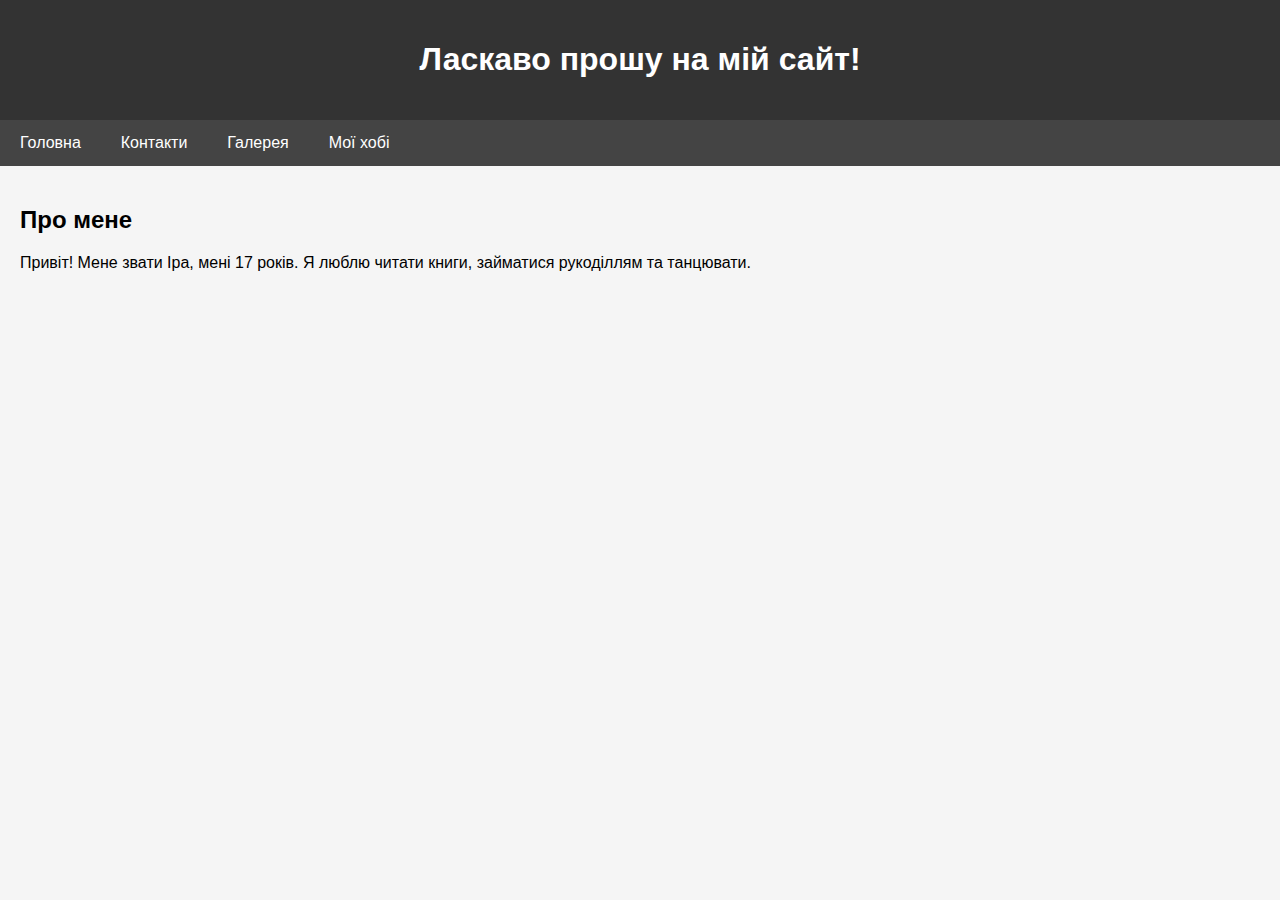
<file: index.html>
<!DOCTYPE html>
<html lang="en">
<head>
    <meta charset="UTF-8">
    <meta name="viewport" content="width=device-width, initial-scale=1.0">
    <title>Про мене</title>
    <link rel="stylesheet" href="styles.css">
</head>
<body>
    <header>
        <h1>Ласкаво прошу на мій сайт!</h1>
    </header>
    <nav>
        <a href="index.html">Головна</a>
        <a href="contacts.html">Контакти</a>
        <a href="gallery.html">Галерея</a>
        <a href="hobbies.html">Мої хобі</a>
    </nav>
    <main>
        <h2>Про мене</h2>
        <p>Привіт! Мене звати Іра, мені 17 років. Я люблю читати книги, займатися рукоділлям та танцювати.</p>
    </main>
</body>
</html>
</file>
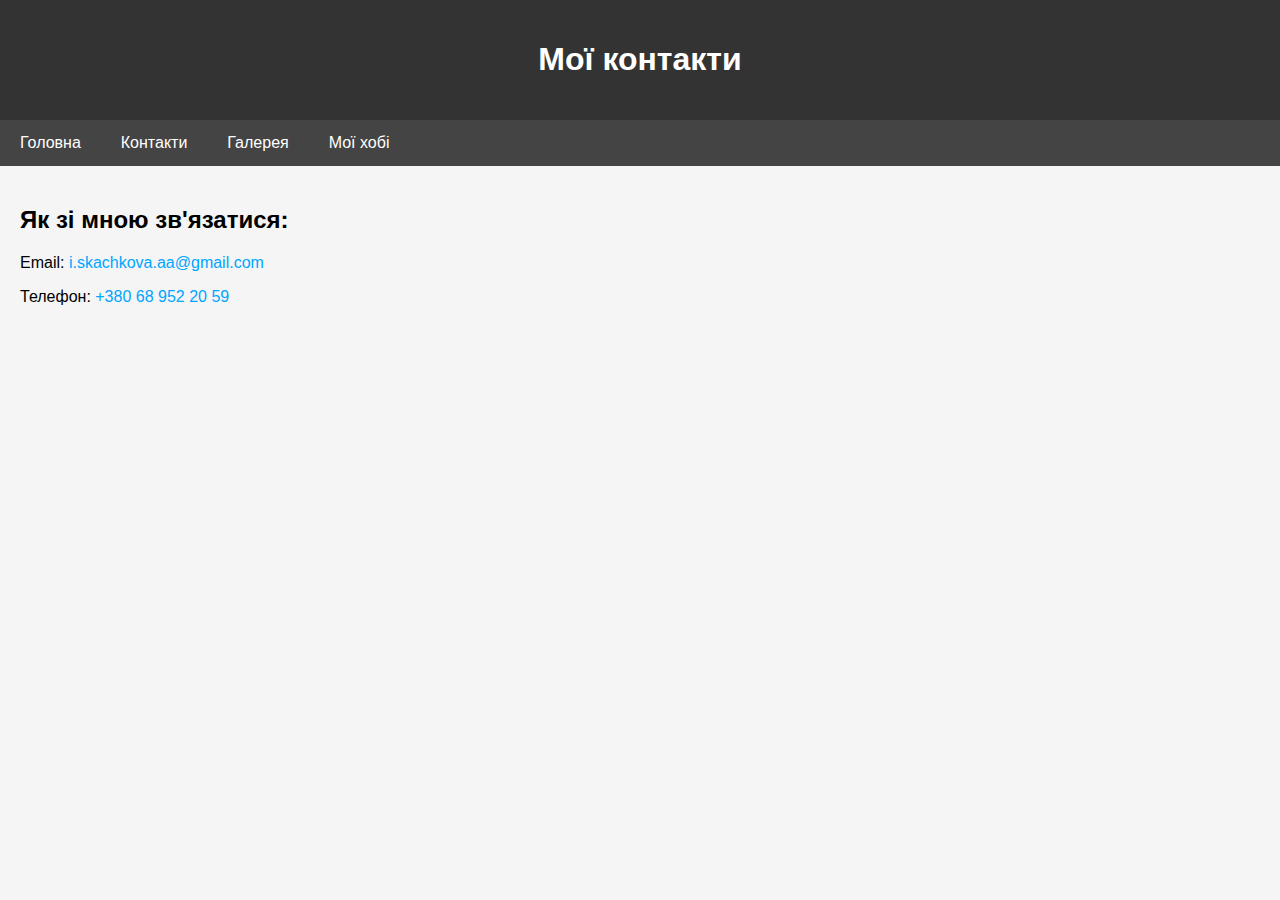
<file: contacts.html>
<!DOCTYPE html>
<html lang="en">
<head>
    <meta charset="UTF-8">
    <meta name="viewport" content="width=device-width, initial-scale=1.0">
    <title>Про мене</title>
    <link rel="stylesheet" href="styles.css">
</head>
<body>
    <header>
        <h1>Мої контакти</h1>
    </header>
    <nav>
        <a href="index.html">Головна</a>
        <a href="contacts.html">Контакти</a>
        <a href="gallery.html">Галерея</a>
        <a href="hobbies.html">Мої хобі</a>
    </nav>
    <main>
        <h2>Як зі мною зв'язатися:</h2>
        <p>Email: <a href="mailto:i.skachkova.aa@gmail.com">i.skachkova.aa@gmail.com</a></p>
        <p> Телефон: <a href="telto:+380 68 952 20 59">+380 68 952 20 59</a></p>
    </main>
</body>
</html>
</file>
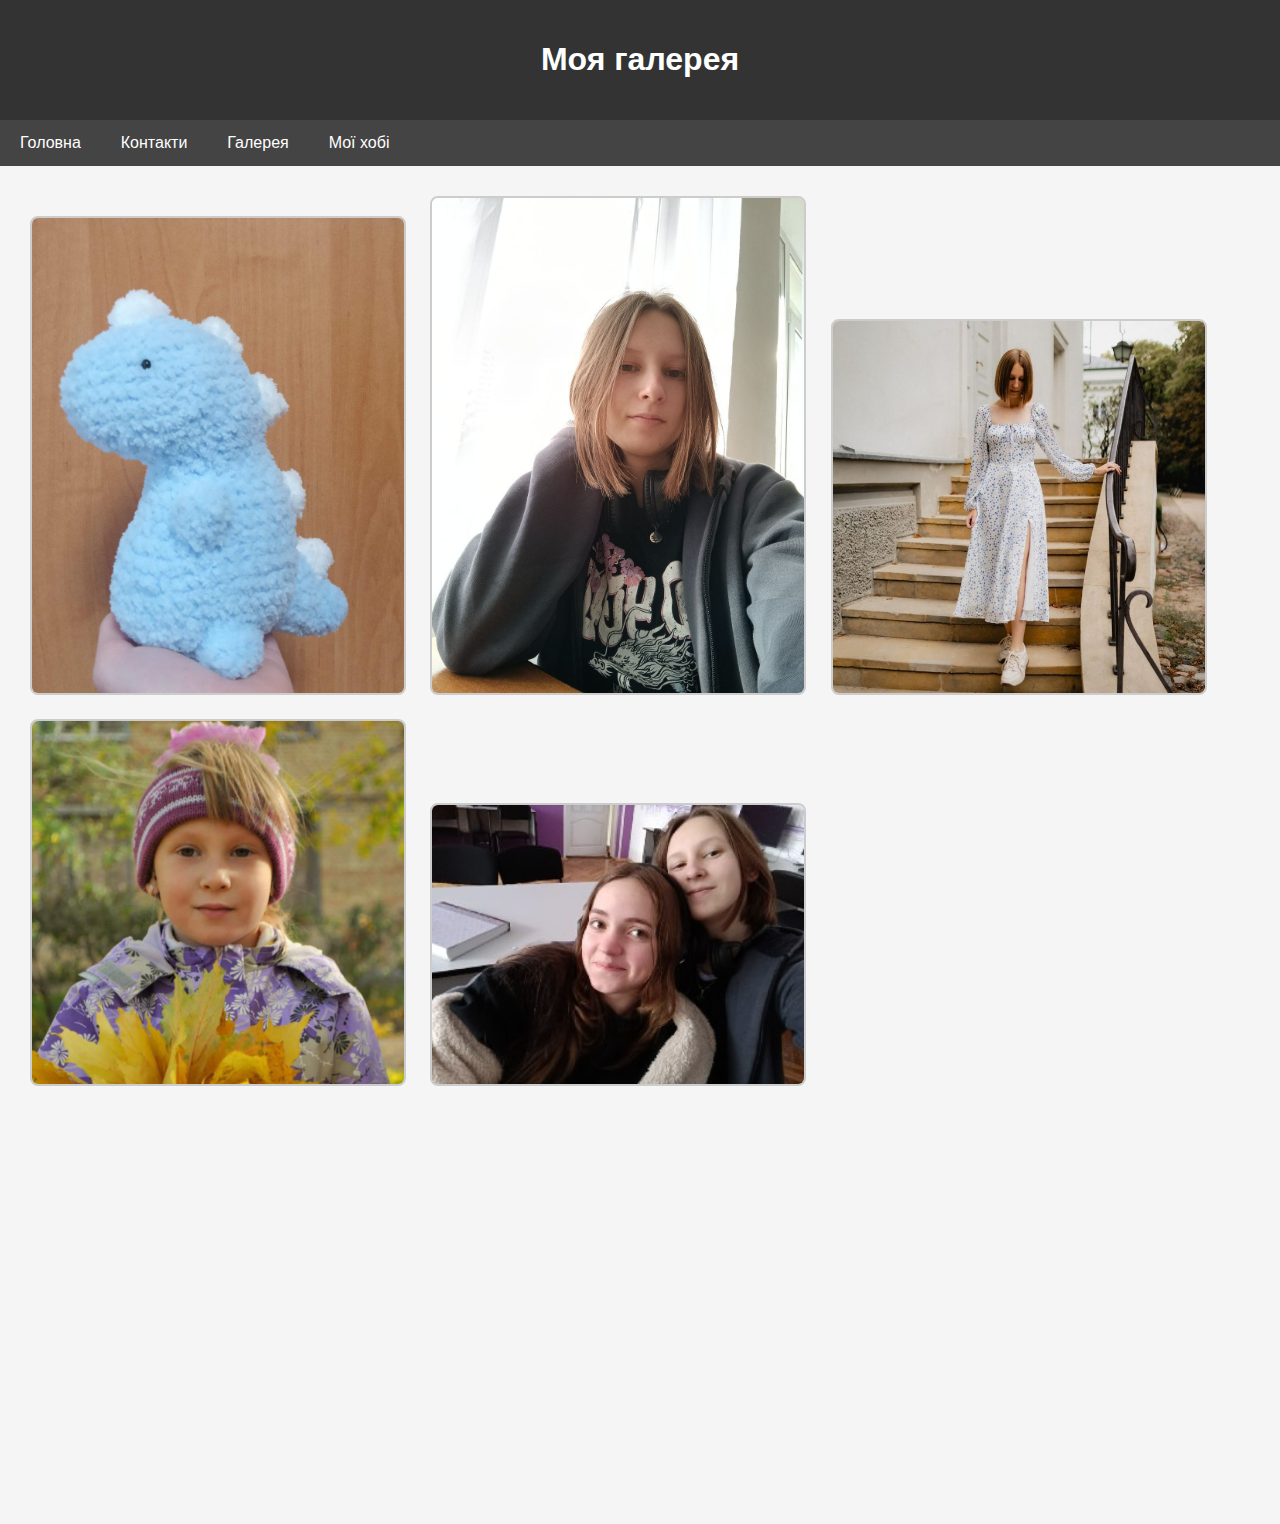
<file: gallery.html>
<!DOCTYPE html>
<html lang="en">
<head>
    <meta charset="UTF-8">
    <meta name="viewport" content="width=device-width, initial-scale=1.0">
    <title>Про мене</title>
    <link rel="stylesheet" href="styles.css">
</head>
<body>
    <header>
        <h1>Моя галерея</h1>
    </header>
    <nav>
        <a href="index.html">Головна</a>
        <a href="contacts.html">Контакти</a>
        <a href="gallery.html">Галерея</a>
        <a href="hobbies.html">Мої хобі</a>
    </nav>
    <main class="gallery">
        <img src="images/gallery-5.jpg" alt="Фото 1">
        <img src="images/gallery-2.jpg" alt="Фото 2">
        <img src="images/gallery-3.jpg" alt="Фото 3">
        <img src="images/gallery-4.jpg" alt="Фото 4">
        <img src="images/gallery-1.jpg" alt="Фото 5">
         <iframe width="500" height="400" src="https://www.youtube.com/embed/6Eud4agqkY8" title="." frameborder="0" allow="accelerometer; autoplay; clipboard-write; encrypted-media; gyroscope; picture-in-picture; web-share" referrerpolicy="strict-origin-when-cross-origin" allowfullscreen></iframe>
    </main>
</body>
</html>
</file>
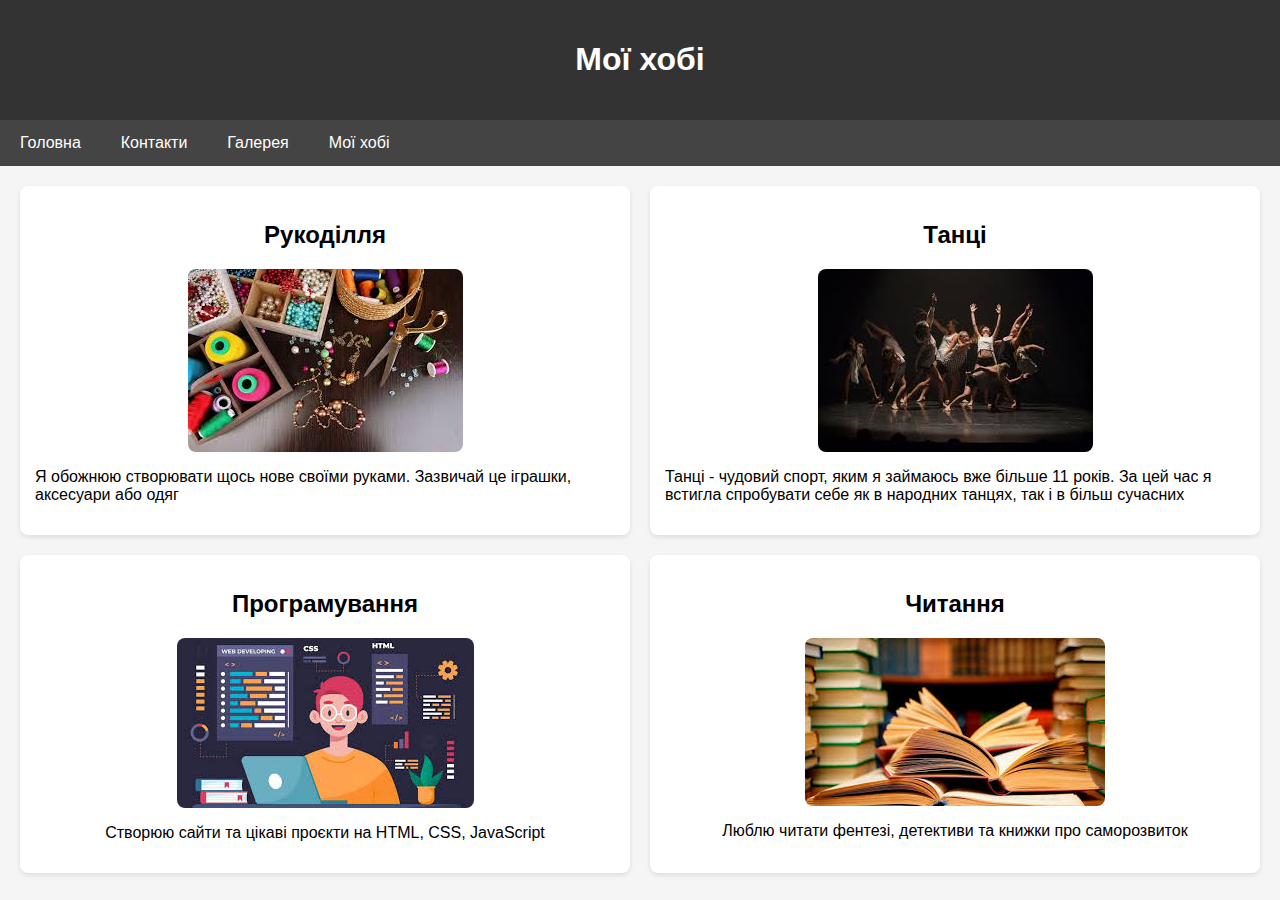
<file: hobbies.html>
<!DOCTYPE html>
<html lang="en">
<head>
    <meta charset="UTF-8">
    <meta name="viewport" content="width=device-width, initial-scale=1.0">
    <title>Про мене</title>
    <link rel="stylesheet" href="styles.css">
</head>
<body>
    <header>
        <h1>Мої хобі</h1>
    </header>
    <nav>
        <a href="index.html">Головна</a>
        <a href="contacts.html">Контакти</a>
        <a href="gallery.html">Галерея</a>
        <a href="hobbies.html">Мої хобі</a>
    </nav>
    <main>
        <div class="hobbies-container">
            <div class="hobby">
                <h2>Рукоділля</h2>
                <img src="images/hobby-1.jpg" alt="Рукоділля">
                <p>Я обожнюю створювати щось нове своїми руками. Зазвичай це іграшки, аксесуари або одяг</p>
            </div>
            <div class="hobby">
                <h2>Танці</h2>
                <img src="images/hobby-2.jpg" alt="Танці">
                <p>Танці - чудовий спорт, яким я займаюсь вже більше 11 років. За цей час я встигла спробувати себе як в народних танцях, так і в більш сучасних</p>
            </div>
            <div class="hobby">
                <h2>Програмування</h2>
                <img src="images/hobby-3.jpg" alt="Програмування">
                <p>Створюю сайти та цікаві проєкти на HTML, CSS, JavaScript</p>
            </div>
            <div class="hobby">
                <h2>Читання</h2>
                <img src="images/hobby-4.jpg" alt="Книги">
                <p>Люблю читати фентезі, детективи та книжки про саморозвиток</p>
            </div>
        </div>
    </main>
</body>
</html>
</file>
<file: styles.css>
body {
    font-family: Arial, sans-serif;
    margin: 0;
    padding: 0;
    background: #f5f5f5;
}

header {
    background: #333;
    color: #fff;
    padding: 20px;
    text-align: center;
}

header h1 {
    transition: color 0.5s ease;
}

header h1:hover {
    color: #00a6ff;
}

nav {
    background: #444;
    overflow: hidden;
}

nav a {
    float: left;
    display: block;
    color: #fff;
    text-align: center;
    padding: 14px 20px;
    text-decoration: none;
    transition: background 0.3s, color 0.3s;
}

nav a:hover {
    background: #00a6ff;
    color: #333;
}

main {
    padding: 20px;
}

.gallery img {
    width: 30%;
    margin: 10px;
    border: 2px solid #ccc;
    border-radius: 8px;
    transition: transform 0.3s, box-shadow 0.3s;
}

.gallery img:hover {
    transform: scale(1.05);
    box-shadow: 0 4px 12px rgba(0, 0, 0, 0.2);
}
a{
    color: #00a6ff;
    text-decoration: none;
}
a:hover{
    color: #0037ff;
}
.hobbies-container {
    display: flex;
    flex-wrap: wrap;
    gap: 20px;
}

.hobby {
    flex: 1 1 calc(50% - 40px);
    background: #fff;
    padding: 15px;
    border-radius: 8px;
    box-shadow: 0 2px 5px rgba(0,0,0,0.1);
    transition: transform 0.3s, box-shadow 0.3s;
    display: flex;
    flex-direction: column;
    align-items: center;
}

.hobby:hover {
    transform: translateY(-5px);
    box-shadow: 0 6px 15px rgba(0,0,0,0.2);
}

.hobby img {
    max-width: 100%;
    border-radius: 8px;
    transition: transform 0.3s;
}

.hobby img:hover {
    transform: scale(1.03);
}

h2 {
    transition: color 0.4s ease;
}

h2:hover {
    color: #0037ff;
}
</file>
